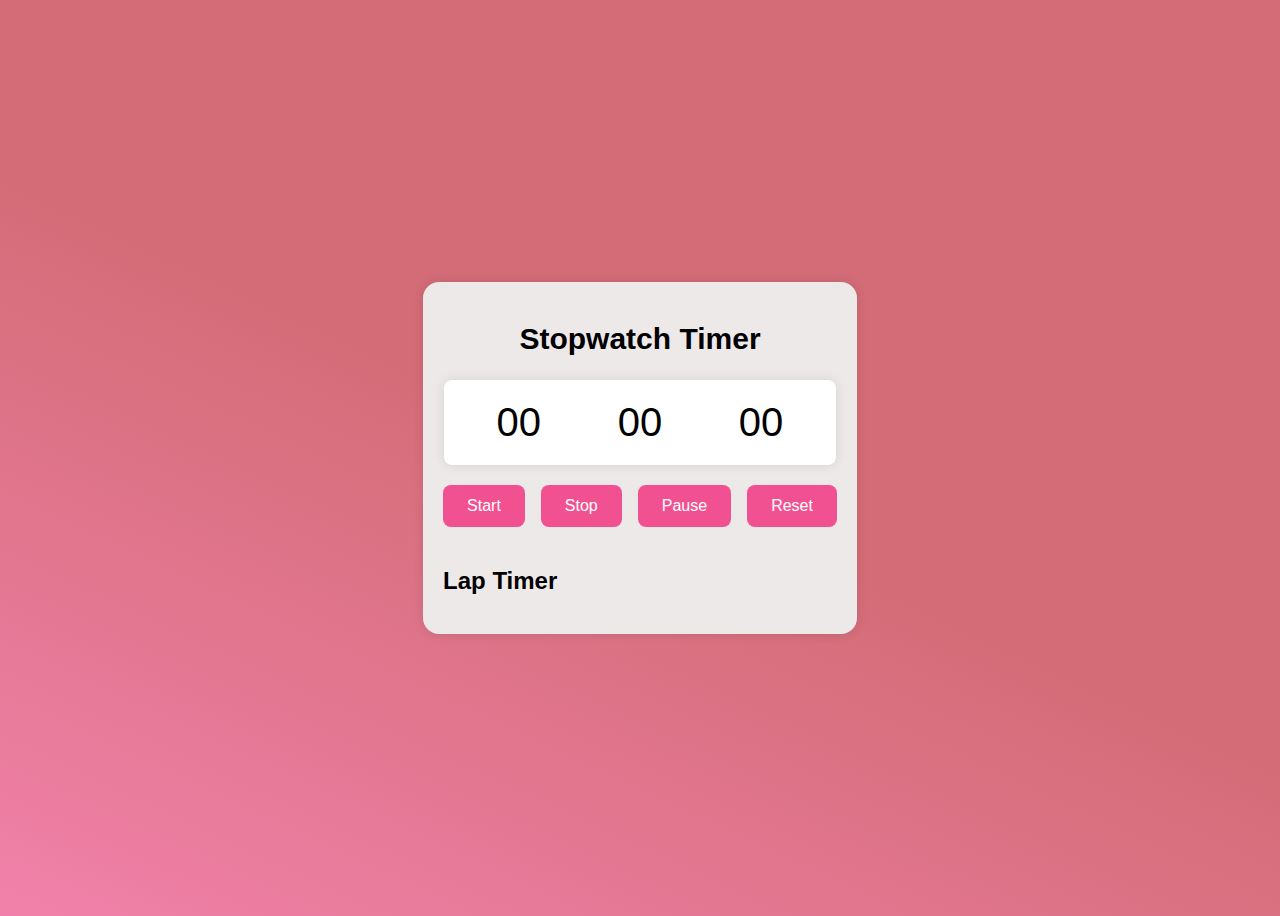
<file: 01-Stopwatch Timer/index.html>
<!DOCTYPE html>
<html lang="en">
<head>
    <meta charset="UTF-8">
    <meta name="viewport" content="width=device-width, initial-scale=1.0">
    <title>Stopwatch Timer App</title>
    <link rel="stylesheet" href="style.css">
</head>
<body>
    <div class="container">
        <h1 class="title">Stopwatch Timer</h1>
        <div class="stopwatch">
            <div class="timer">
                <span id="minutes">00</span>
                <span id="seconds">00</span>
                <span id="milliseconds">00</span>
            </div>
            <div class="controls">
                <button id="startBtn">Start</button>
                <button id="stopBtn">Stop</button>
                <button id="pauseBtn">Pause</button>
                <button id="resetBtn">Reset</button>
            </div>
            <div class="laps">
                <h2 class="lap-title">Lap Timer</h2>
                <ul id="laplist"></ul>
            </div>
        </div>
    </div>
    <script src="stopwatch.js"></script>
</body>
</html>
</file>
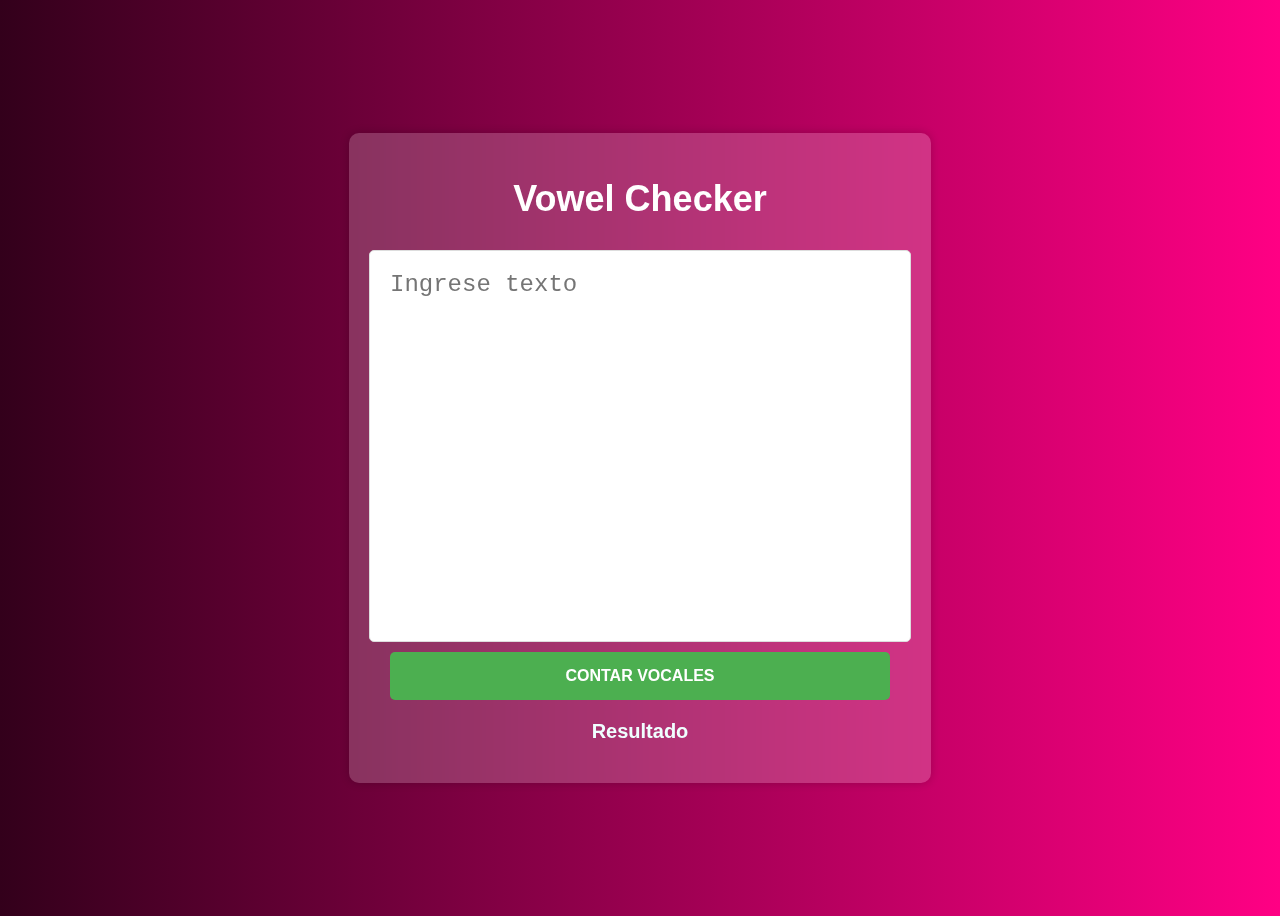
<file: 02-Vowel Counter/index.html>
<!DOCTYPE html>
<html lang="en">
<head>
    <meta charset="UTF-8">
    <meta name="viewport" content="width=device-width, initial-scale=1.0">
    <link rel="stylesheet" href="style.css">
    <title>Document</title>
</head>
<body>
    <div class="container">
        <h1>Vowel Checker</h1>
        <textarea id="inputText" placeholder="Ingrese texto"></textarea>
        <button onclick="checkVowels()">Contar Vocales</button>
        <p id="result">Resultado</p>
    </div>


    <script src="script.js"></script>
</body>
</html>
</file>
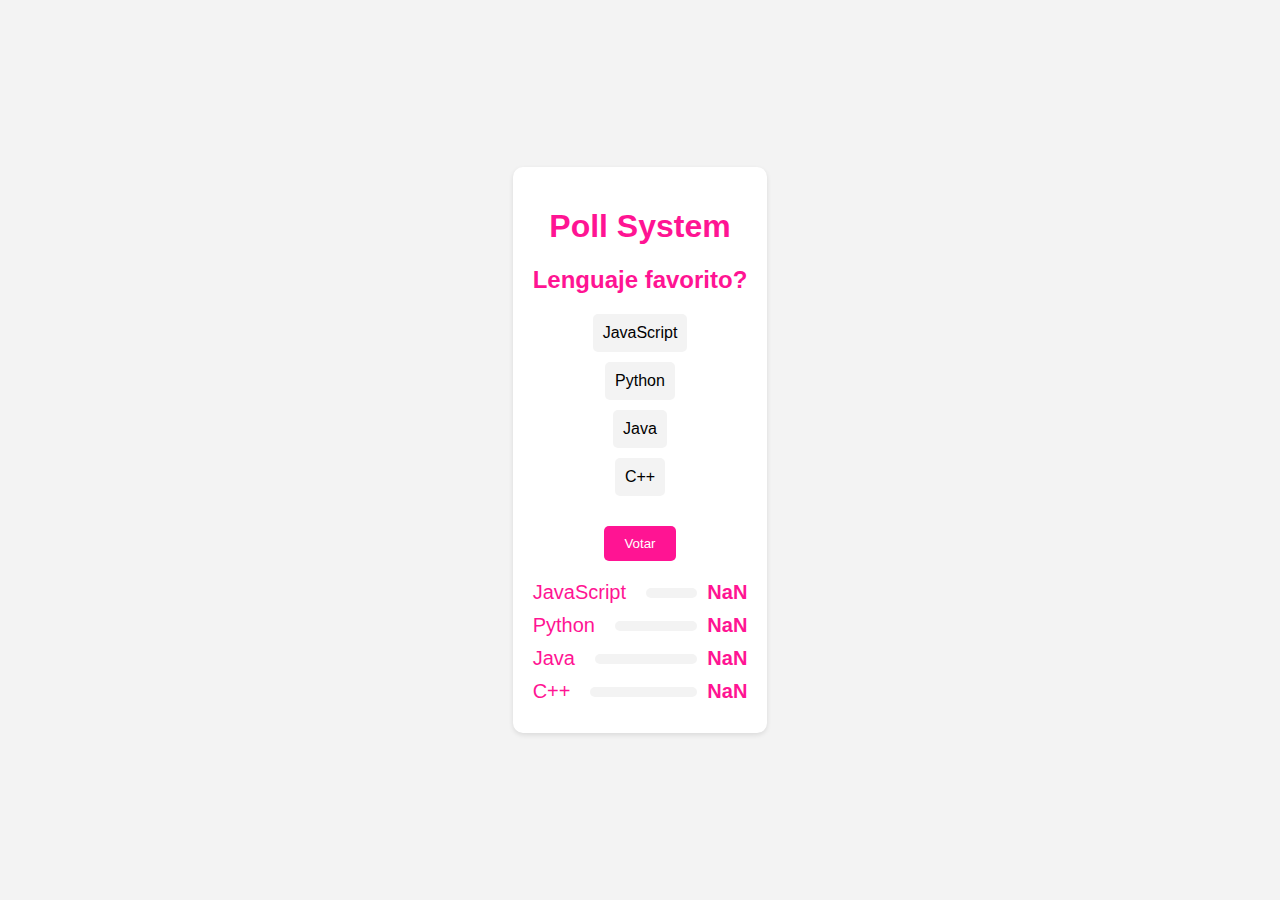
<file: 03-Poll System/index.html>
<!DOCTYPE html>
<html lang="en">
<head>
    <meta charset="UTF-8">
    <meta name="viewport" content="width=device-width, initial-scale=1.0">
    <title>Poll System</title>
    <link rel="stylesheet" href="style.css">
</head>
<body>
    <div class="container">
        <h1>Poll System</h1>
        <div class="poll">
            <h2>Lenguaje favorito?</h2>
            <div class="options">
                <div class="option">
                    <input type="radio" name="poll" id="option1" value="option1">
                    <label for="option1">JavaScript</label>
                </div>
                <div class="option">
                    <input type="radio" name="poll" id="option2" value="option2">
                    <label for="option2">Python</label>
                </div>
                <div class="option">
                    <input type="radio" name="poll" id="option3" value="option3">
                    <label for="option3">Java</label>
                </div>
                <div class="option">
                    <input type="radio" name="poll" id="option4" value="option4">
                    <label for="option4">C++</label>
                </div>
            </div>
        </div>
        <button onclick="submitVote()">Votar</button>
        <div id="result"></div>
    </div>
    <script src="script.js"></script>
</body>
</html>
</file>
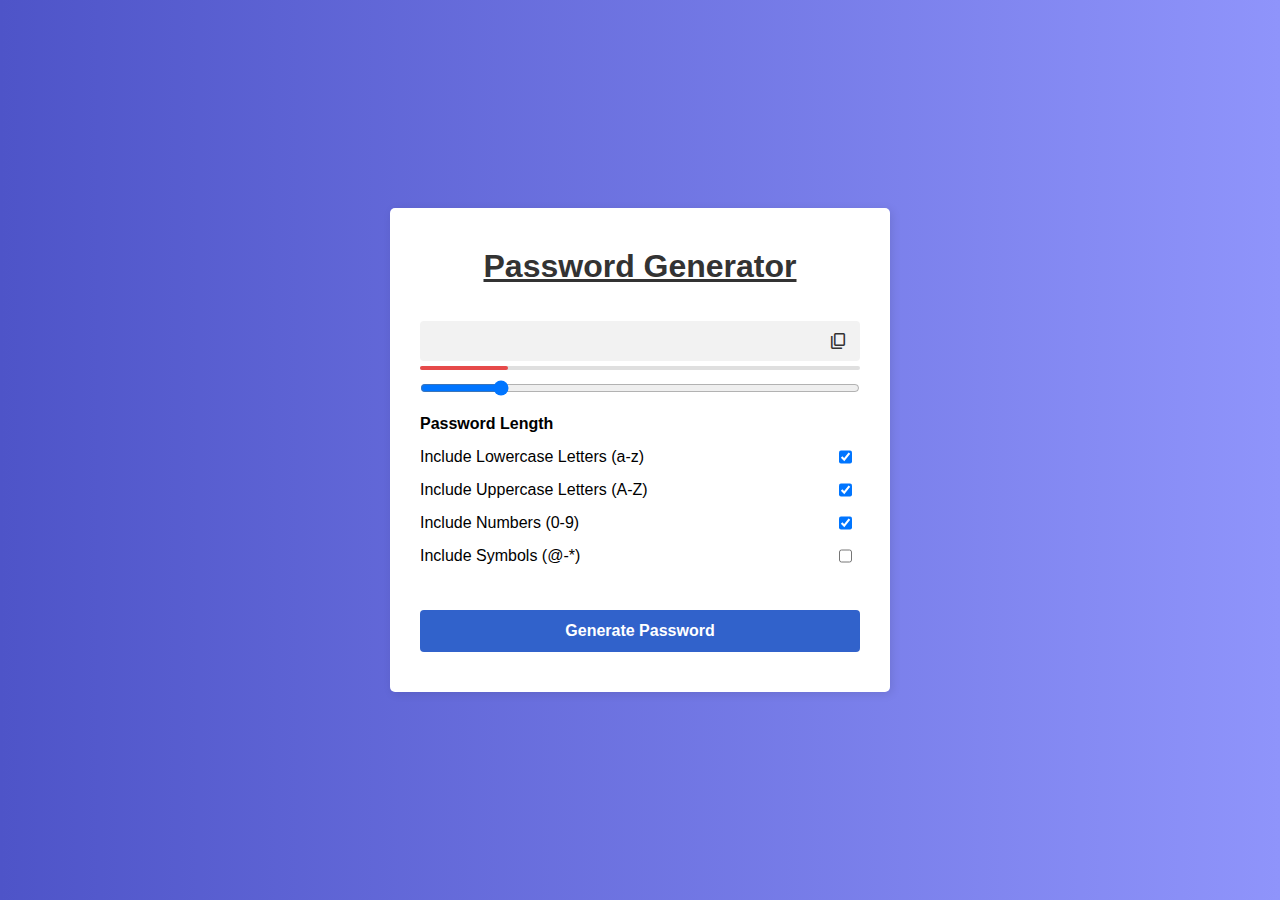
<file: 04-Random Password/index.html>
<!DOCTYPE html>
<html lang="en">
<head>
    <meta charset="UTF-8">
    <meta name="viewport" content="width=device-width, initial-scale=1.0">
    <title>Random Password</title>
    <link rel="stylesheet" href="style.css">
    <link rel="stylesheet" href="https://fonts.googleapis.com/css2?family=Material+Symbols+Outlined:opsz,wght,FILL,GRAD@20..48,100..700,0..1,-50..200" />
</head>
<body>
    <div class="container">
        <h1>Password Generator</h1>
        <div class="inputBox">
            <input type="text" class="passBox" id="passBox" disabled>
            <span class="material-symbols-outlined" id="copyIcon">content_copy</span>
        </div>
        <div class="pass-indicator" id="passIndicator">
        </div>
        <input type="range" min="1" max="30" value="6" step="1" id="inputSlider">
        <div class="row">
            <p>Password Length</p>
            <span id="sliderValue"></span>
        </div>
        <div class="row">
            <label for="lowercase">Include Lowercase Letters (a-z)</label>
            <input type="checkbox" name="lowercase" id="lowercase" checked>
        </div>
        <div class="row">
            <label for="uppercase">Include Uppercase Letters (A-Z)</label>
            <input type="checkbox" name="uppercase" id="uppercase" checked>
        </div>
        <div class="row">
            <label for="numbers">Include Numbers (0-9)</label>
            <input type="checkbox" name="numbers" id="numbers" checked>
        </div>
        <div class="row">
            <label for="symbols">Include Symbols (@-*)</label>
            <input type="checkbox" name="symbols" id="symbols">
        </div>

        <button class="genBtn" id="getBtn">Generate Password</button>
    </div>
    <script src="script.js"></script>
</body>
</html>
</file>
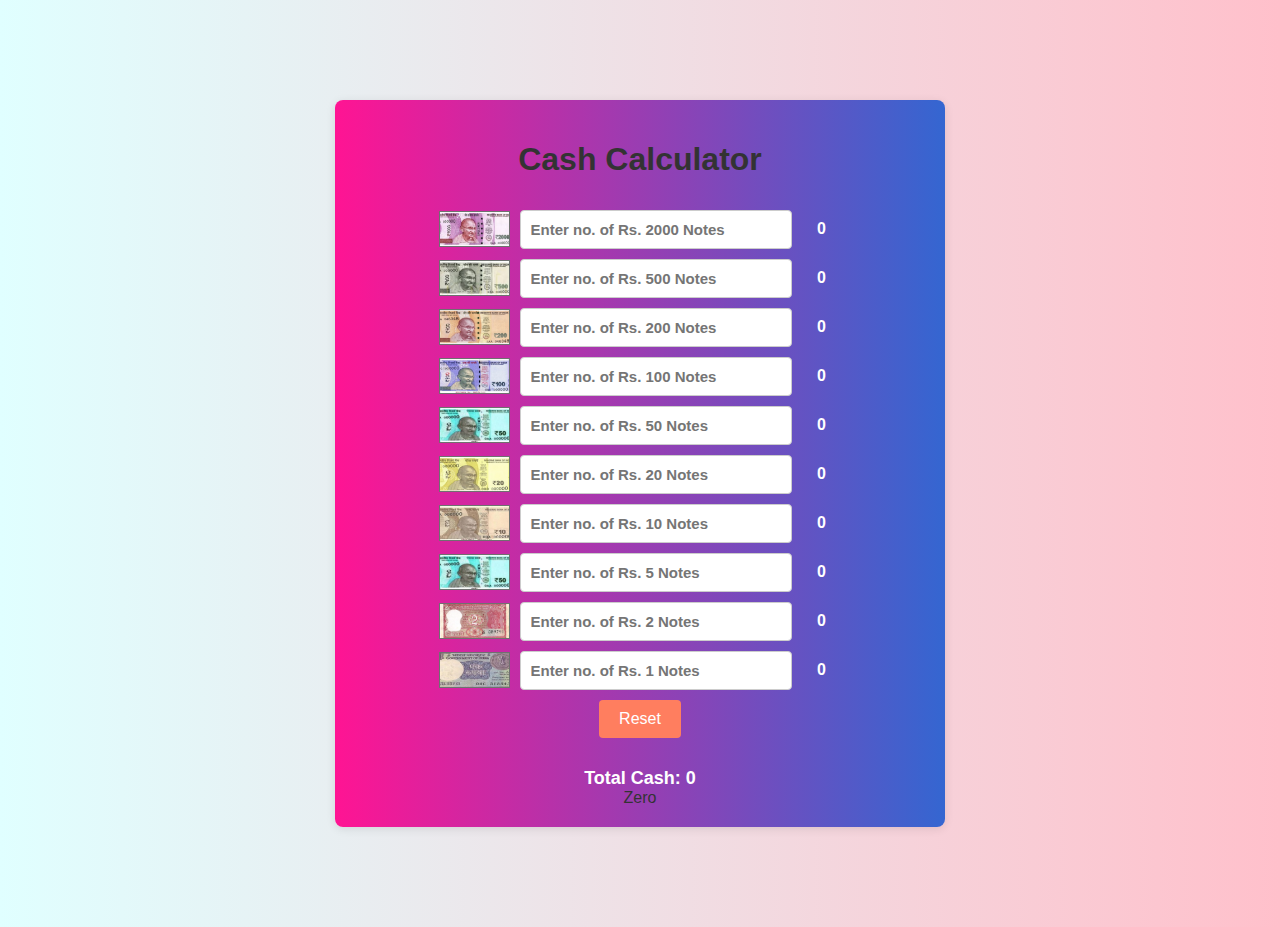
<file: 05-Cash Calculator/index.html>
<!DOCTYPE html>
<html lang="en">
<head>
    <meta charset="UTF-8">
    <meta name="viewport" content="width=device-width, initial-scale=1.0">
    <title>Cash Calculator</title>
    <link rel="stylesheet" href="style.css">
</head>
<body>
    <div class="container">
        <h1>Cash Calculator</h1>
        <div class="row">
            <img src="images/two_thousand_note.png">
            <input type="number" name="et2000" id="et2000" class="cash-input" placeholder="Enter no. of Rs. 2000 Notes">
            <span id="txt2000" class="cash-text">0</span>
        </div>

        <div class="row">
            <img src="images/five_hundred_note.png">
            <input type="number" name="et500" id="et500" class="cash-input" placeholder="Enter no. of Rs. 500 Notes">
            <span id="txt500" class="cash-text">0</span>
        </div>

        <div class="row">
            <img src="images/two_hundred_note.png">
            <input type="number" name="et200" id="et200" class="cash-input" placeholder="Enter no. of Rs. 200 Notes">
            <span id="txt200" class="cash-text">0</span>
        </div>

        <div class="row">
            <img src="images/one_hundred.png">
            <input type="number" name="et100" id="et100" class="cash-input" placeholder="Enter no. of Rs. 100 Notes">
            <span id="txt100" class="cash-text">0</span>
        </div>

        <div class="row">
            <img src="images/fifty_note.png">
            <input type="number" name="et50" id="et50" class="cash-input" placeholder="Enter no. of Rs. 50 Notes">
            <span id="txt50" class="cash-text">0</span>
        </div>

        <div class="row">
            <img src="images/twenty_note.png">
            <input type="number" name="et20" id="et20" class="cash-input" placeholder="Enter no. of Rs. 20 Notes">
            <span id="txt20" class="cash-text">0</span>
        </div>

        <div class="row">
            <img src="images/ten_note.png">
            <input type="number" name="et10" id="et10" class="cash-input" placeholder="Enter no. of Rs. 10 Notes">
            <span id="txt10" class="cash-text">0</span>
        </div>

        <div class="row">
            <img src="images/fifty_note.png">
            <input type="number" name="et5" id="et5" class="cash-input" placeholder="Enter no. of Rs. 5 Notes">
            <span id="txt5" class="cash-text">0</span>
        </div>

        <div class="row">
            <img src="images/two_note.png">
            <input type="number" name="et2" id="et2" class="cash-input" placeholder="Enter no. of Rs. 2 Notes">
            <span id="txt2" class="cash-text">0</span>
        </div>

        <div class="row">
            <img src="images/one_note.png">
            <input type="number" name="et1" id="et1" class="cash-input" placeholder="Enter no. of Rs. 1 Notes">
            <span id="txt1" class="cash-text">0</span>
        </div>

        <div class="row">
            <button class="btnReset">Reset</button>
        </div>
        <div class="row result-part">
            <span id="txtFinalCash">Total Cash: 0</span>
            <span id="txtFinalCashInWords">Zero</span>
        </div>
    </div>
    <script src="script.js"></script>
</body>
</html>
</file>
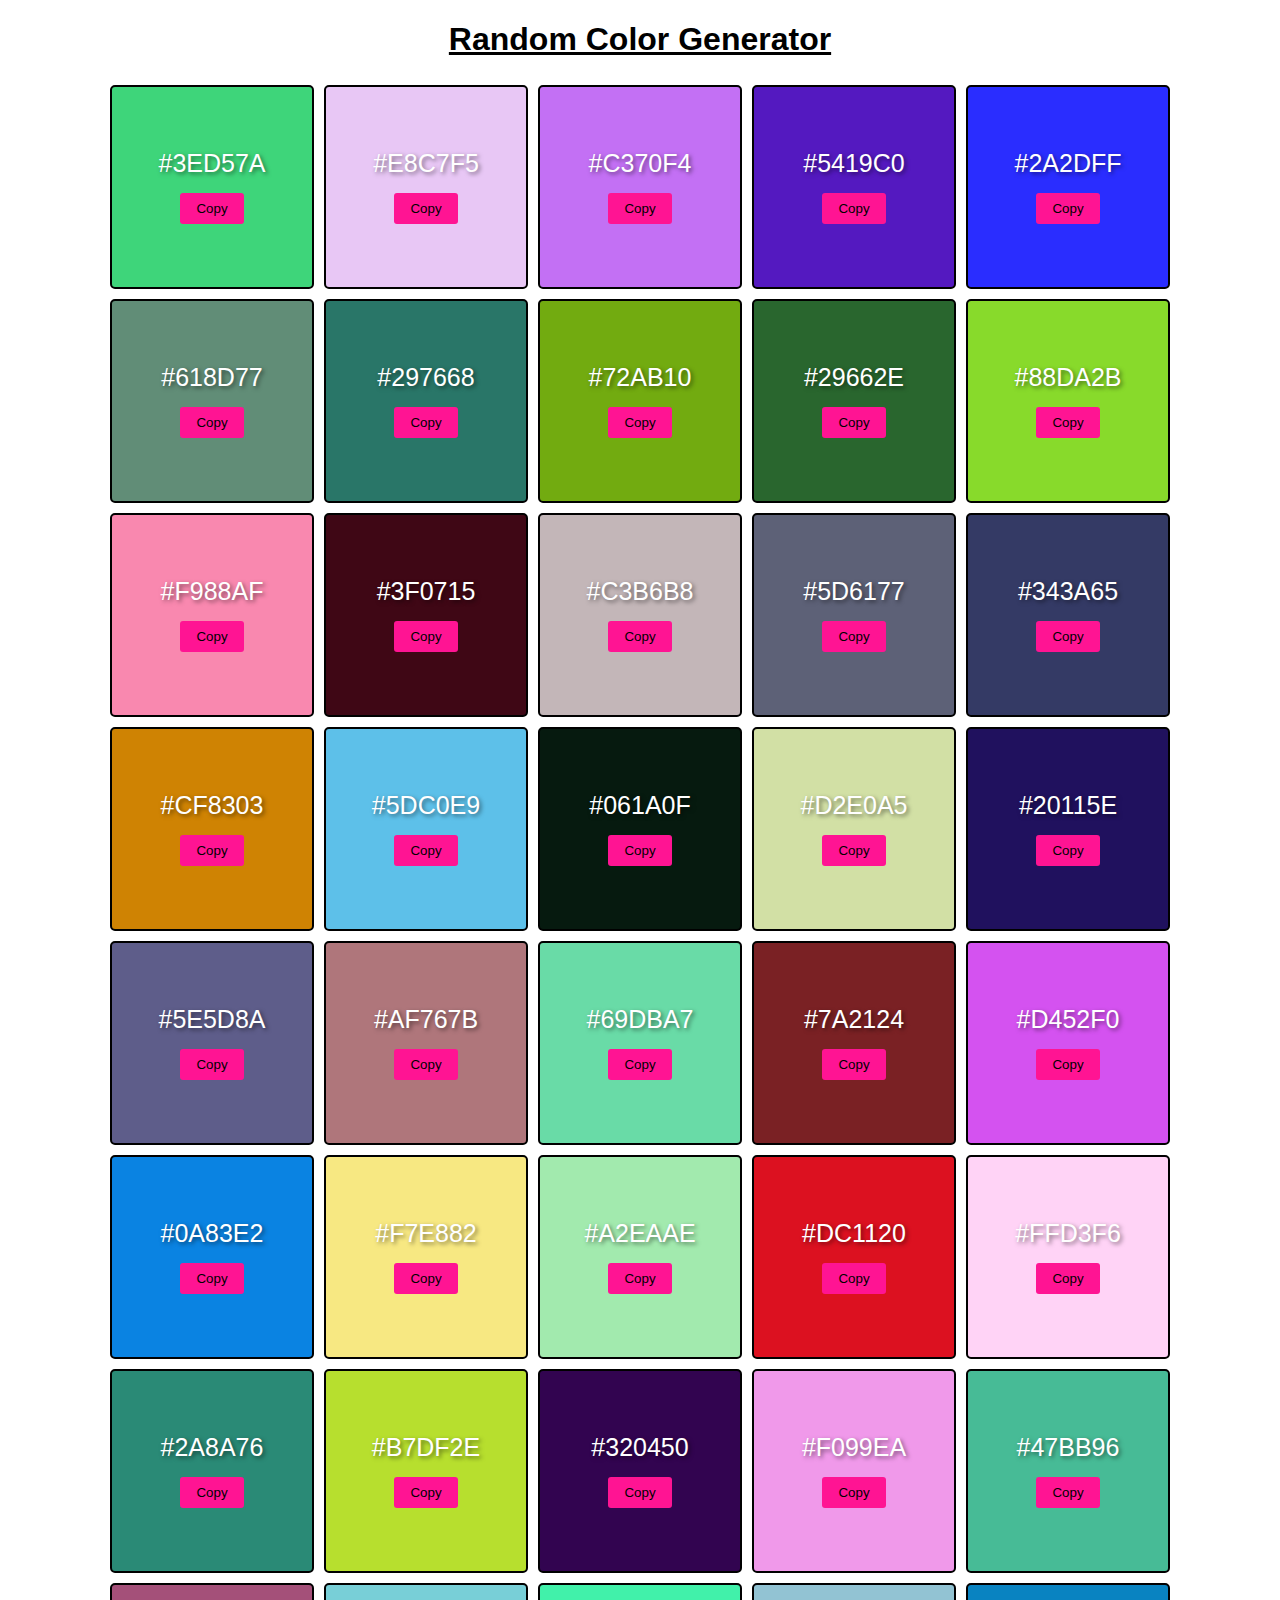
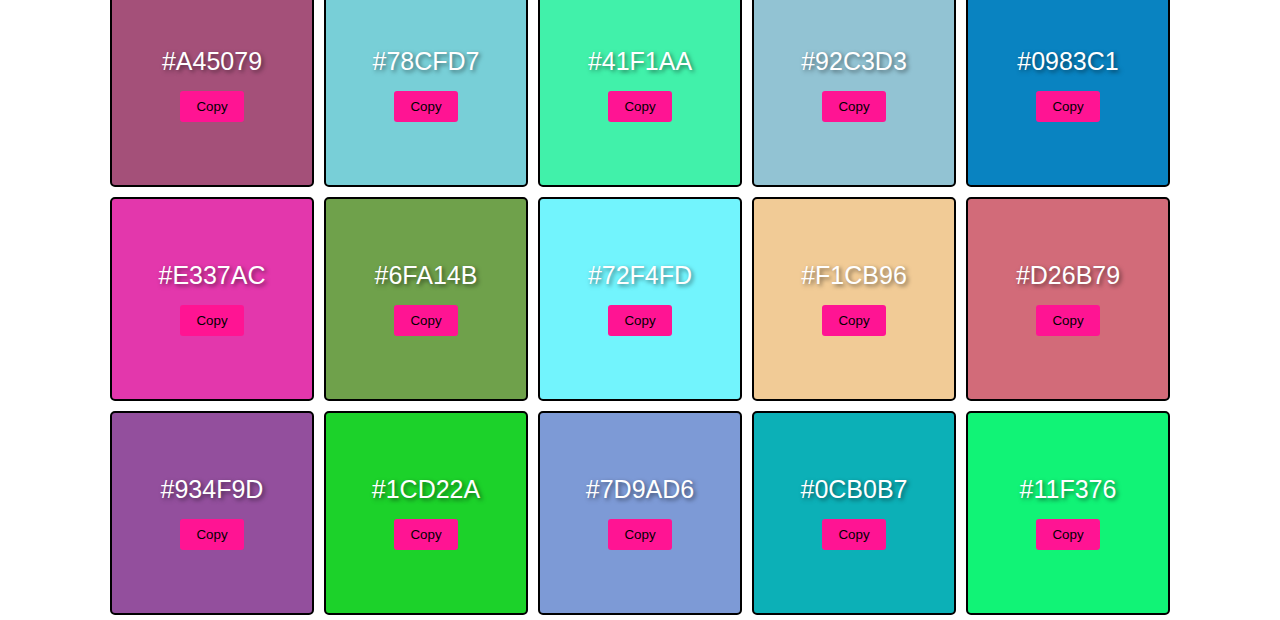
<file: 06-Random HEX Color Gen/index.html>
<!DOCTYPE html>
<html lang="en">
<head>
    <meta charset="UTF-8">
    <meta name="viewport" content="width=device-width, initial-scale=1.0">
    <title>Random HEX Color Gen</title>
    <link rel="stylesheet" href="style.css">
</head>
<body>
    <h1>Random Color Generator</h1>
    <div class="container">
        <!--<div class="color-container">
            <span>#45DFFF</span>
            <button>Copy</button>
        </div>-->
    </div>
    <script src="script.js"></script>
</body>
</html>
</file>
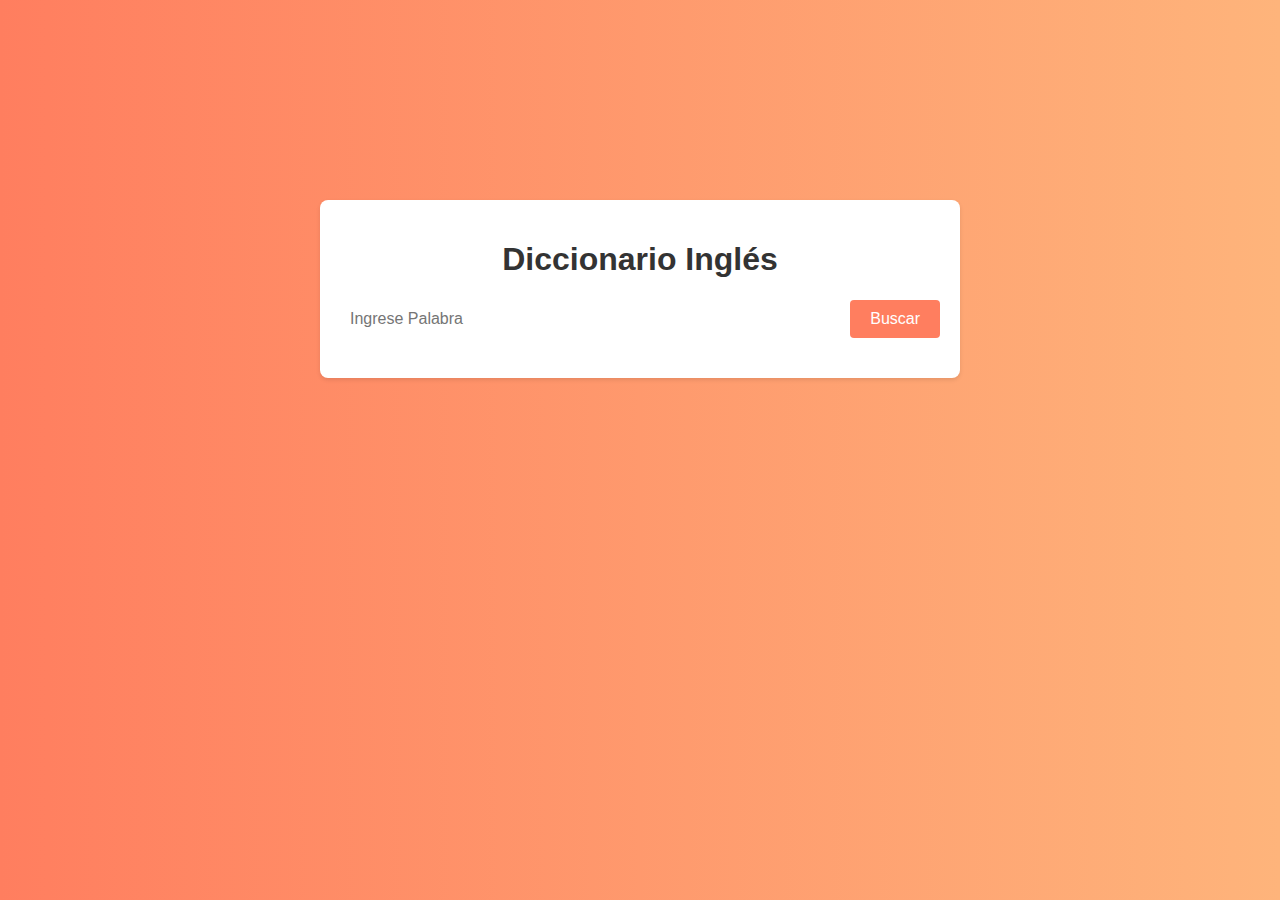
<file: 08-Dictionary/index.html>
<!DOCTYPE html>
<html lang="en">
<head>
    <meta charset="UTF-8">
    <meta name="viewport" content="width=device-width, initial-scale=1.0">
    <title>Dictionary</title>
    <link rel="stylesheet" href="style.css">    
    <link rel="stylesheet" href="https://cdnjs.cloudflare.com/ajax/libs/font-awesome/6.5.2/css/all.min.css" integrity="sha512-SnH5WK+bZxgPHs44uWIX+LLJAJ9/2PkPKZ5QiAj6Ta86w+fsb2TkcmfRyVX3pBnMFcV7oQPJkl9QevSCWr3W6A==" crossorigin="anonymous" referrerpolicy="no-referrer" />
</head>
<body>
    
    <div class="container">
        <header>
            <h1>Diccionario Inglés</h1>
        </header>
        <div class="search-container">
            <input type="text" id="searchInput" placeholder="Ingrese Palabra">
            <button id="searchButton">Buscar</button>
        </div>
        <div class="resultContainer" id="resultContainer">
            <h2 id="wordTitle"></h2>
            <div id="wordDescription"></div>
            <div id="audioContainer">
                <button id="audioButton">
                    <i class="fa fa-volume-up"></i>
                </button>
            </div>
        </div>
    </div>
    <script src="script.js"></script>
</body>
</html>
</file>
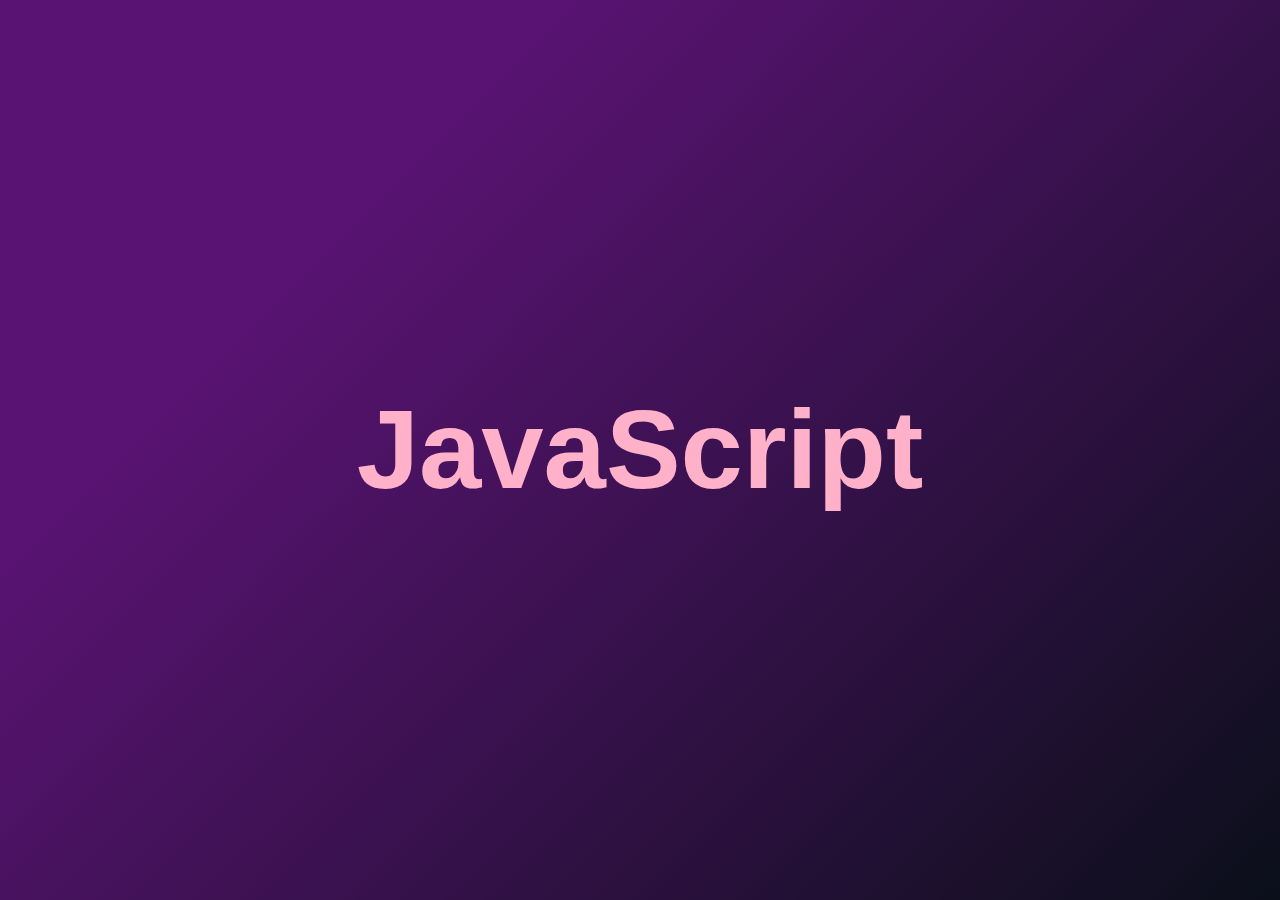
<file: 09-Text Animation/index.html>
<!DOCTYPE html>
<html lang="en">
<head>
    <meta charset="UTF-8">
    <meta name="viewport" content="width=device-width, initial-scale=1.0">
    <title>Text Animation</title>
    <link rel="stylesheet" href="style.css">
</head>
<body>
    <h1 class="heading">JavaScript</h1>

    <script src="script.js"></script>
</body>
</html>
</file>
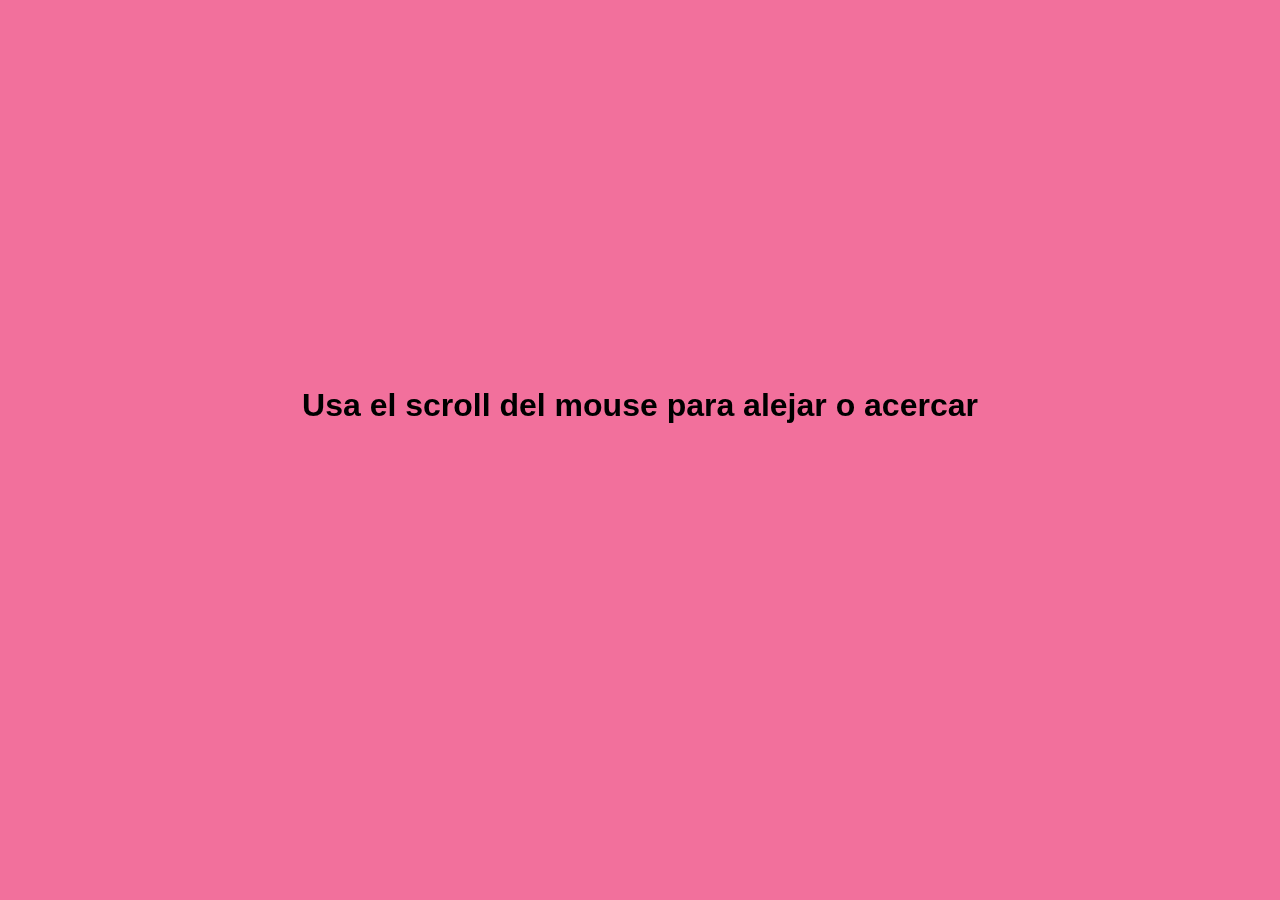
<file: 10-Zoom in zoom out/index.html>
<!DOCTYPE html>
<html lang="en">
<head>
    <meta charset="UTF-8">
    <meta name="viewport" content="width=device-width, initial-scale=1.0">
    <title>Zoom In Zoom Out</title>
    <link rel="stylesheet" href="style.css">
</head>
<body>
    
    <div class="container">
        <h1>Usa el scroll del mouse para alejar o acercar</h1>
    </div>
    <script src="script.js"></script>
</body>
</html>
</file>
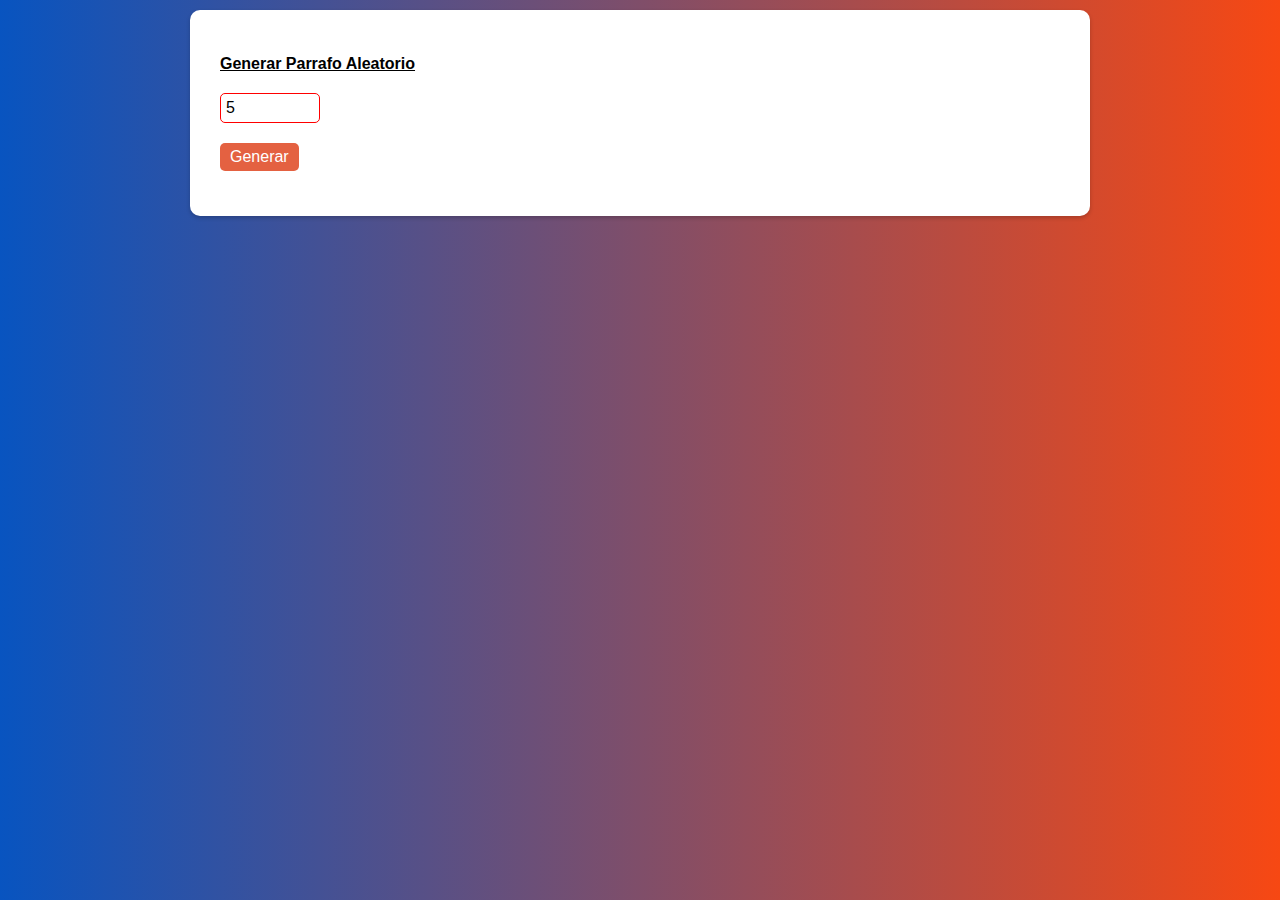
<file: 11-Generador Parrafo/index.html>
<!DOCTYPE html>
<html lang="en">
<head>
    <meta charset="UTF-8">
    <meta name="viewport" content="width=device-width, initial-scale=1.0">
    <title>Generador Parrafo</title>
    <link rel="stylesheet" href="style.css">
</head>
<body>
    <div class="card">
        <div class="row">
            <div>
                <label for="items">Generar Parrafo Aleatorio</label>
            </div>
            <div>
                <input type="number" value="5" id="items">
            </div>
            <div>
                <button onclick="generate()">Generar</button>
            </div>
        </div>
        <div class="row" id="data">
            
        </div>
    </div>
    <script src="script.js"></script>
</body>
</html>
</file>
<file: 01-Stopwatch Timer/style.css>
body{
    background: linear-gradient(25deg, #f181aa,#d36c76 50%);
    display: flex;
    justify-content: center;
    align-items: center;
    min-height: 100vh;
    font-family: sans-serif;
}

.container{
    background-color: #eee9e9;
    border-radius: 16px;
    padding: 20px;
    box-shadow: 0 0 12px rgba(0, 0, 0, 0.1);
    display: flex;
    flex-direction: column;
    align-items: center;
}

.title{
    font-size: 30px;
    margin-bottom: 1.5rem;
}

.stopwatch{
    display: flex;
    flex-direction: column;
    align-items: center;
    gap: 20px;
}

.timer{
    font-size: 40px;
    background-color: #ffffff;
    padding: 20px;
    border-radius: 8px;
    box-shadow: 0 0 12px rgba(0, 0, 0, 0.1);
    animation: pulse 1.5s infinite alternate;
}

@keyframes pulse{
    from{
        transform: scale(1);
    }

    to{
        transform: scale(1.05);
    }
}

.timer span{
    width: 110px;
    display: inline-block;
    text-align: center;
}

.controls{
    display: flex;
    gap: 1rem;
}

button{
    padding: 0.75rem 1.5rem;
    font-size: 1rem;
    background-color: #f25191;
    color: #ffffff;
    border: none;
    border-radius: 8px;
    cursor: pointer;
    transition: background-color 0.3s ease-in-out;
}

button:hover{
    background-color: #d72a76;
}

.lap-title{
    font-size: 1.5rem;
}

.laps{
    width: 100%;
}

ul{
    list-style-type: none;
    padding: 0;
    margin: 0;
    overflow-y: auto;
    max-height: 200px;
    background-color: #ffffff;
    border-radius: 8px;
    box-shadow: 0 0 12px rgba(0, 0, 0, 0.1);
}

li{
    padding: 1rem;
    border-bottom: 1px solid #e0e0e0;
}

li:last-child{
    border-bottom: none;
}

li span{
    font-weight: 700;
}
</file>
<file: 02-Vowel Counter/style.css>
body{
    font-family: sans-serif;
    display: flex;
    justify-content: center;
    align-items: center;
    height: 100vh;
    background: linear-gradient(to right, #33001b, #ff0084);
}

.container{
    background-color: rgba(255, 255, 255, 0.2);
    backdrop-filter: blur(10px);
    box-shadow: 0px 0px 10px rgba(0,0,0,0.2);
    border-radius: 10px;
    padding: 20px;
    display: flex;
    flex-direction: column;
    align-items: center;
    animation: neonGlow 1s infinite alternate;
}

@keyframes neonGlow {
    from{
        box-shadow: 0px 0px 10px rgba(0,0,0,0.2);
    }
    to{
        box-shadow: 0px 0px 20´x #e61380,
        0px 0px 30px #ce1c78,
        0px 0px 40px #ff0084;
    }
}

h1{
    color: #ffffff;
    font-size: 36px;
    margin-bottom: 20px;
}

textarea{
    width: 500px;
    height: 350px;
    margin: 10px auto;
    display: block;
    font-size: 24px;
    padding: 20px;
    color: rgb(0, 0, 0);
    border: 1px solid #dddddd;
    border-radius: 5px;
    resize: none;
    animation: slideIn 1s ease;
}

@keyframes slideIn {
    from{
        opacity: 0;
        transform: translateY(-20px);
    }
    to{
        opacity: 1;
        transform: translateY(0);
    }
}

button{
    padding: 15px 30px;
    background-color: #4caf50;
    width: 500px;
    color: #ffffff;
    border: none;
    border-radius: 5px;
    font-size: 16px;
    font-weight: bold;
    text-transform: uppercase;
    cursor: pointer;
    transition: background-color 0.3s ease;
}

#result{
    font-size: 20px;
    margin-top: 20px;
    color: azure;
    font-weight: bold;
    animation: neonGlow 1s infinite alternate;
}
</file>
<file: 03-Poll System/style.css>
body{
    background-color: #f3f3f3;
    font-family: Arial, Helvetica, sans-serif;
    margin: 0;
    padding: 0;
    display: flex;
    justify-content: center;
    align-items: center;
    height: 100vh;
}

.container{
    background-color: #fff;
    padding: 20px;
    border-radius: 10px;
    box-shadow: 0 2px 5px rgba(0, 0, 0, 0.1);
    text-align: center;
    animation: cardAnimation 1s ease-in-out;
}

@keyframes cardAnimation{
    0%{
        transform: scale(0);
        opacity: 0;
    }    
    100%{
        transform: scale(1);
        opacity: 1;
    }
}

h1{
    color: #ff1493;
    font-size: 32px;
    opacity: 1;
}

.poll{
    margin-top: 20px;
}

h2{
    color: #ff1493;
    font-size: 24px;
    margin-bottom: 20px;
}

.options{
    display: flex;
    flex-direction: column;
    align-items: center;
}

.option{
    margin-bottom: 10px;
}

input[type="radio"]{
    display: none;
}

label{
    display: inline-block;
    background-color: #f3f3f3;
    padding: 10px;
    border-radius: 5px;
    cursor: pointer;
    transition: background-color 0.3s;
}

.option{
    color: black;
}

.option:hover{
    background-color: #ff1493;
}

.option input[type="radio"]:checked + label{
    background-color: #ff1493;
    color: #fff;
}

button{
    background-color: #ff1493;
    color: #fff;
    padding: 10px 20px;
    border: none;
    margin-top: 20px;
    border-radius: 5px;
    cursor: pointer;
    transition: background-color 0.3s;
}

button:hover{
    background-color: #ff0055;
}

#result{
    margin-top: 20px;
    font-size: 20px;
    color: #ff1493;
    display: flex;
    flex-direction: column;
    align-items: center;
}

.option-result{
    display: flex;
    align-items: center;
    margin-bottom: 10px;
    width: 100%;
}

.option-text{
    flex: 1;
}

.bar-container{
    flex: 3;
    background-color: #f3f3f3;
    height: 10px;
    margin-left: 20px;
    border-radius: 5px;
    overflow: hidden;
}

.bar{
    height: 100%;
    background-color: #ff1493;
    width: 0;
    transition: width 0.5s ease-in-out;
}

.percentage{
    flex: 1;
    margin-left: 10px;
    font-weight: bold;
    color: #ff1493;
}
</file>
<file: 04-Random Password/style.css>
*{
    margin: 0;
    padding: 0;
    box-sizing: border-box;
    font-family: Arial, Helvetica, sans-serif;
}

body{
    display: flex;
    justify-content: center;
    align-items: center;
    min-height: 100vh;
    background: linear-gradient(to right,#4e54c8, #8f94fb);
}

.container{
    max-width: 500px;
    width: 100%;
    border-radius: 5px;
    padding: 40px 30px;
    background-color: #ffffff;
    box-shadow: 2px 2px 10px rgba(0, 0, 0, 0.1);
}

.container h1{
    font-weight: bold;
    margin-bottom: 36px;
    text-align: center;
    color: #333;
    text-decoration: underline;
}

.inputBox{
    position: relative;
    margin-bottom: 5px;
}

.inputBox span{
    position: absolute;
    top: 50%;
    right: 12px;
    transform: translateY(-50%);
    color: #333;
    font-size: 20px;
    cursor: pointer;
}

.passBox{
    width: 100%;
    height: 40px;
    padding: 8px;
    border: none;
    border-radius: 4px;
    font-size: 16px;
    font-weight: 700;
    background-color: #f2f2f2;
    color: #333;
    outline: none;
}

.row{
    display: flex;
    justify-content: space-between;
    margin-bottom: 15px;
    margin-top: 15px;
}

.row p,
.row label{
    flex-basis: 60%;
    font-size: 16px;
    font-weight: 500;
    color: #000;
}

.row p{
    font-weight: 700;
}

.row input[type="checkbox"]{
    margin-right: 8px;
}

.genBtn{
    width: 100%;
    padding: 12px 0px;
    border: none;
    border-radius: 4px;
    font-size: 16px;
    font-weight: bold;
    color: #fff;
    background-color: #3162cb;
    cursor: pointer;
    margin-top: 30px;
}

.genBtn:hover{
    background-color: #1d1e20;
}

input[type="range"]{
    width: 100%;
    margin-top: 10px;
}

#sliderValue{
    margin-right: 7px;
}

.pass-indicator{
    width: 100%;
    height: 4px;
    position: relative;
    background: #dfdfdf;
    border-radius: 25px;
}

.pass-indicator::before{
    position: absolute;
    content: "";
    height: 100%;
    width: 50%;
    border-radius: inherit;
    transition: width 0.3s ease;
}

.pass-indicator.weak::before{
    width: 20%;
    background-color: #e64a4a;
}

.pass-indicator.medium::before{
    width: 50%;
    background-color: #f1c80b;
}

.pass-indicator.strong::before{
    width: 100%;
    background-color: #4285f4;
}
</file>
<file: 05-Cash Calculator/style.css>
body{
    margin: 0;
    padding: 0;
    background: linear-gradient(to right, #E0FFFF, #FFC0CB);
    font-family: Arial, Helvetica, sans-serif;
    color: #333;
}

.container{
    max-width: 600px;
    margin: 100px auto;
    padding: 20px 5px;
    background: linear-gradient(to left, #3466d1, #ff1493);
    border-radius: 8px;
    box-shadow: 0 2px 10px rgba(0, 0, 0, 0.1);
    animation: fadeIn 1s ease;
    display: flex;
    align-items: center;
    flex-direction: column;
}

@keyframes fadeIn {
    0%{
        opacity: 0;
        transform: translateY(-20px);
    }
    100%{
        opacity: 1;
        transform: translateY(0);
    }
}

.header{
    text-align: center;
    margin-bottom: 20px;
    color: #fff;
}

.row{
    margin-top: 10px;
    display: flex;
    justify-content: center;
    align-items: center;
    transition: transform 0.2s ease;
}

.row:hover{
    transform: scale(1.05);
}

img{
    margin-right: 10px;
}

input[type="number"]{
    padding: 10px;
    font-size: 15px;
    width: 250px;
    border-radius: 4px;
    border: 1px solid #ccc;
    flex: 1;
    transition: border-color 0.3s ease;
    background-color: #fff;
    color: #333;
    font-weight: 600;
}

input[type="number"]:focus{
    border-color: #ff7ef5;
    outline: none;
    box-shadow: 0 0 2px #ff7ef5;   
}

input[type="number"]::-webkit-inner-spin-button,
input[type="number"]::-webkit-outer-spin-button{
    -webkit-appearance: none;
    margin: 0;
}

.cash-text{
    font-weight: bold;
    margin-left: 10px;
    width: 40px;
    display: inline-block;
    text-align: center;
    color: white;
}

button{
    padding: 10px 20px;
    font-size: 16px;
    background-color: #ff7e5f;
    color: #fff;
    border: none;
    border-radius: 4px;
    cursor: pointer;
    transition: background-color 0.3s ease;
    align-self: flex-end;
}

button:hover{
    background-color: #ff6c4a;
}

#txtFinalCash{
    font-size: 18px;
    font-weight: bold;
    margin-top: 20px;
    color: #ffffff;
}

#txtFinalCashInWorss{
    margin-top: 10px;
    font-style: italic;
    color: #fff;
}

.result-part{
    display: flex;
    flex-direction: column;
}
</file>
<file: 06-Random HEX Color Gen/style.css>
body{
    margin: 0;
    padding: 0;
    font-family: 'Segoe UI', Tahoma, Geneva, Verdana, sans-serif;
}

h1{
    text-align: center;
    text-decoration: underline;
}

.container{
    display: flex;
    flex-wrap: wrap;
    justify-content: center;
}

.color-container{
    background-color: aqua;
    width: 200px;
    height: 200px;
    color: #fff;
    margin: 5px;
    display: flex;
    flex-direction: column;
    justify-content: center;
    align-items: center;
    font-size: 25px;
    text-shadow: 2px 2px 4px rgba(0, 0, 0, 0.5);
    border: solid black 2px;
    border-radius: 5px;
}

button{
    background-color: #ff1493;
    border: none;
    border-radius: 3px;
    padding: 8px 16px;
    margin-top: 15px;
    transition: background-color 0.35s;
    cursor: pointer;
}

button:hover{
    background-color: #ff0055;
}
</file>
<file: 08-Dictionary/style.css>
body{
    margin: 0;
    padding: 0;
    background: linear-gradient(to right, #ff7e5f, #feb47b);
    font-family: Arial, Helvetica, sans-serif;
}

.container{
    max-width: 600px;
    margin: 200px auto;
    padding: 20px;
    background-color: #fff;
    border-radius: 8px;
    box-shadow: 0 2px 4px rgba(0, 0, 0, 0.1);
    animation: fadeIn 1s ease;
}

@keyframes fadeIn {
    0%{
        opacity: 0;
        transform: translateY(-20px);
    }
    100%{
        opacity: 1;
        transform: translateY(0);
    }
}

header{
    text-align: center;
    margin-bottom: 20px;
}

h1{
    color: #333;
}

.search-container{
    display: flex;
    align-items: center;
    margin-bottom: 20px;
}

input[type="text"]{
    flex: 1;
    padding: 10px;
    font-size: 16px;
    border-radius: 4px;
    border: none;
}

button{
    padding: 10px 20px ;
    font-size: 16px;
    background-color: #ff7e5f;
    border: none;
    color: #fff;
    border-radius: 4px;
    margin-left: 10px;
    cursor: pointer;
    transition: background-color 0.3s ease;
}

button:hover{
    background-color: #ff6c4a;
}

.resultContainer{
    display: none;
    background-color: #fff;
    padding: 20px;
    border-radius: 4px;
    box-shadow: 0 3px 6px rgba(0, 0, 0, 0.1);
    animation: slideIn 0.5s ease;
}

@keyframes slideIn {
    0%{
        opacity: 0;
        transform: translateY(-10px);
    }
    100%{
        opacity: 1;
        transform: translateY(0);
    }
}

h2{
    color: #333;
}

#wordDescription{
    margin-top: 10px;
}

ul{
    list-style: none;
    padding: 0;
}

li{
    margin-bottom: 10px;
}

strong{
    font-weight: bold;
}

#audioContainer{
    text-align: center;
    margin-top: 20px;
}

#audioButton{
    padding: 10px;
    font-size: 24px;
    background-color: #ff7e5f;
    color: #fff;
    border: none;
    border-radius: 50%;
    cursor: pointer;
    transition: background-color 0.3s ease;
}

#audioButton:hover{
    background-color: #ff6c4a;
}
</file>
<file: 09-Text Animation/style.css>
*{
    padding: 0;
    margin: 0;
    box-sizing: border-box;
}

body{
    background: linear-gradient(315deg, #0b0f1a 0%, #591372 74%);
    font-family: sans-serif;
}

h1{
    text-align: center;
    color: rgb(255, 0, 157);
    line-height: 100vh;
    font-size: 7rem;
}

span{

    display: inline-block;
    opacity: 0;
    transition: all 1s ease;
    transform: translateY(50px) translateX(50px);
}

span.fade{
    opacity: 1;
    transform: translateY(0) translateX(0);
    color: rgb(255, 177, 202);
}
</file>
<file: 10-Zoom in zoom out/style.css>
*{
    margin: 0;
    padding: 0;
    box-sizing: border-box;
}

body{
    display: flex;
    align-items: center;
    justify-content: center;
    min-height: 90vh;
    width: 100%;
    position: fixed;
    font-family: Arial, Helvetica, sans-serif;
    background-color: rgb(242, 112, 156);
    text-align: center;
}
</file>
<file: 11-Generador Parrafo/style.css>
*{
    padding: 0;
    margin: 0;
    box-sizing: border-box;
    font-family: Verdana, Geneva, Tahoma, sans-serif;
}

body{
    background: linear-gradient(to left, #f74813, #0854c0);
}

label{
    text-decoration: underline;
    font-weight: 600;
}

.card{
    max-width: 900px;
    background-color: #fff;
    margin: 10px auto;
    box-shadow: 0px 2px 4px rgba(0, 0, 0, 0.2);
    padding: 20px;
    border-radius: 10px;
}

.row{
    margin-top: 15px;
}

.row div{
    padding: 10px;
}

.row input{
    width: 100px;
    padding: 5px;
    border-radius: 5px;
    border: 1px solid #ff0000;
    outline: none;
    font-size: 16px;
}

.row button{
    background-color: #e46141;
    padding: 5px 10px;
    border-radius: 5px;
    border: none;
    font-size: 16px;
    color: white;
    cursor: pointer;
    outline: none;
}

.row p{
    margin-top: 10px;
    font-size: 16px;
    text-align: justify;
}
</file>
